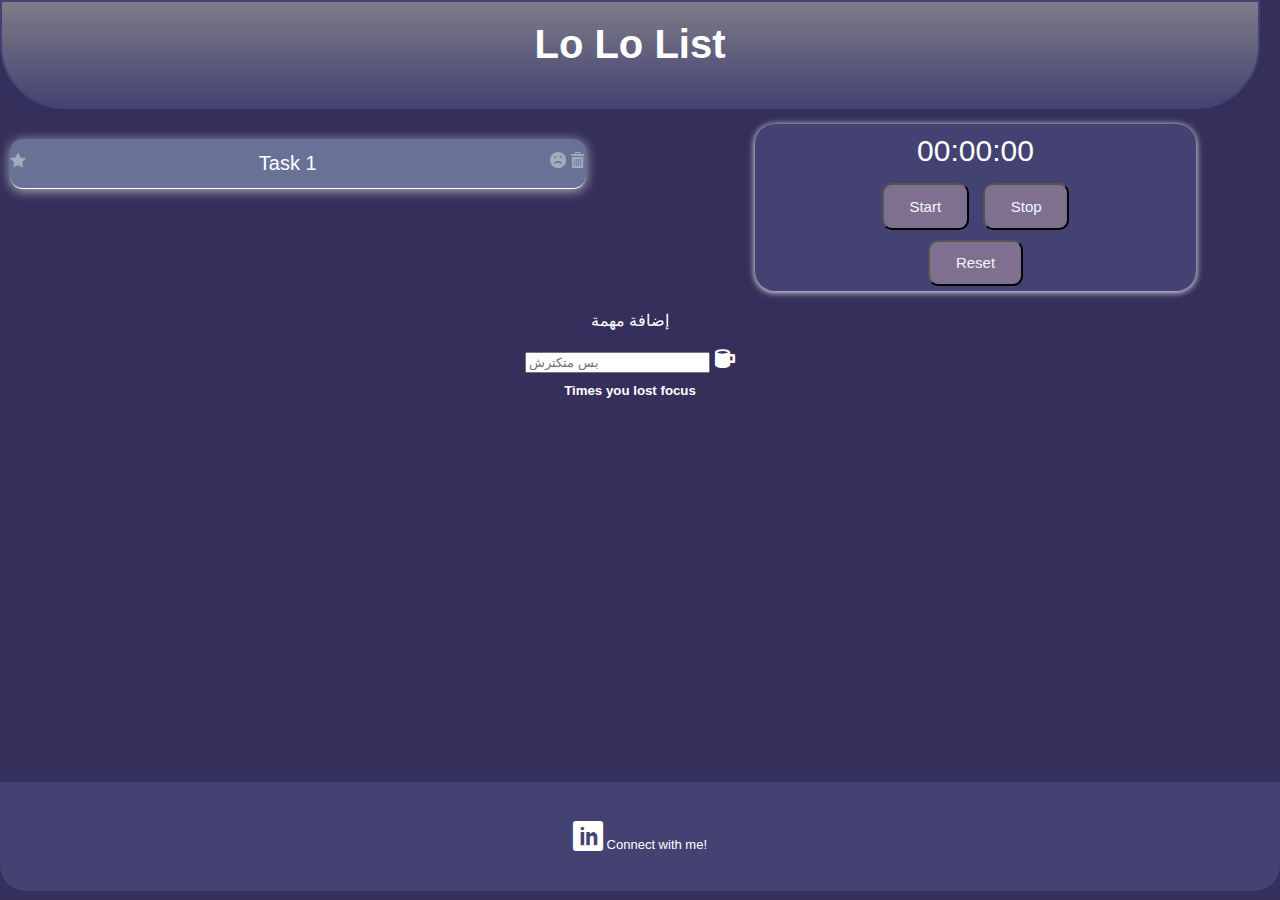
<file: index.html>
<!DOCTYPE html>
<html lang="en">
<head>
    <meta charset="UTF-8">
    <meta name="viewport" content="width=device-width, initial-scale=1.0">
    <title>ToDoList</title>
    <link rel="stylesheet" href="./icomoon/icomoon/style.css">
    <link rel="stylesheet" href="./style.css">
    
    <script defer src="./main.js"> </script>
    

</head>

<body>
  
<header><h1>Lo Lo List</h1>

</header>
<div class="main">
<section  class="Task">
<div class="task">
    <span class="icon-star-full icon"></span>
<p>Task 1</p>
<div>
<span class="icon-sad2 icon" ></span>
<!-- <span class="icon-wink2 icon"> </span> -->
<span class="icon-bin icon"> </span>
</div>

</div>

<!-- <div class="task">
<span class="icon-star-full icon"></span>
<p>Task 2</p>
<div>
<span class="icon-sad2 icon" ></span>
<span class="icon-wink2 icon"> </span>
<span class="icon-heart icon"> </span>
</div> -->

</section>
 
<section class="stop">
  <style>
    body { text-align: center; font-family: Arial; margin-right: 20px; ;}
    #display { font-size: 30px; margin: 10px; }
    button { font-size: 15px; color: aliceblue; padding: 1vw 2vw; margin: 5px; border-radius: 10px 10px; background-color: rgb(128, 112, 143);}
  </style>


  <div id="display">00:00:00</div>
  <button id="start"onclick="start()">Start</button>
  <button id="stop" onclick="stop()">Stop</button>
  <br>
  <button onclick="reset()">Reset</button>

  

  




</section>

</div>



<!-- <span class="icon-heart"> </span> -->

</div>

  
  <h1 id="msg">Was that really worth it?😏 </h1>
  <h1 id="msg2" lang="ar">💪❤️احرص على ما ينفعك واستعن بالله ولا تعجز</h1>
 
 <form>
    إضافة مهمة
<br> <br>
 <input value="" type="text" placeholder="بس متكترش">
 <button class="icon-mug"></button>

 </form>
 <h5 id="focus">Times you lost focus</h5>
<h3 id="howmany"></h3>

<footer>
<a  href="https://www.linkedin.com/in/%D8%A2%D9%84%D8%A7%D8%A1-%D9%85%D9%85%D8%AF%D9%88%D8%AD-8925a433b " target="_blank"  >  <span class="icon-linkedin"></span> Connect with me!</a>
</footer>

</body>





 
</html>
</file>
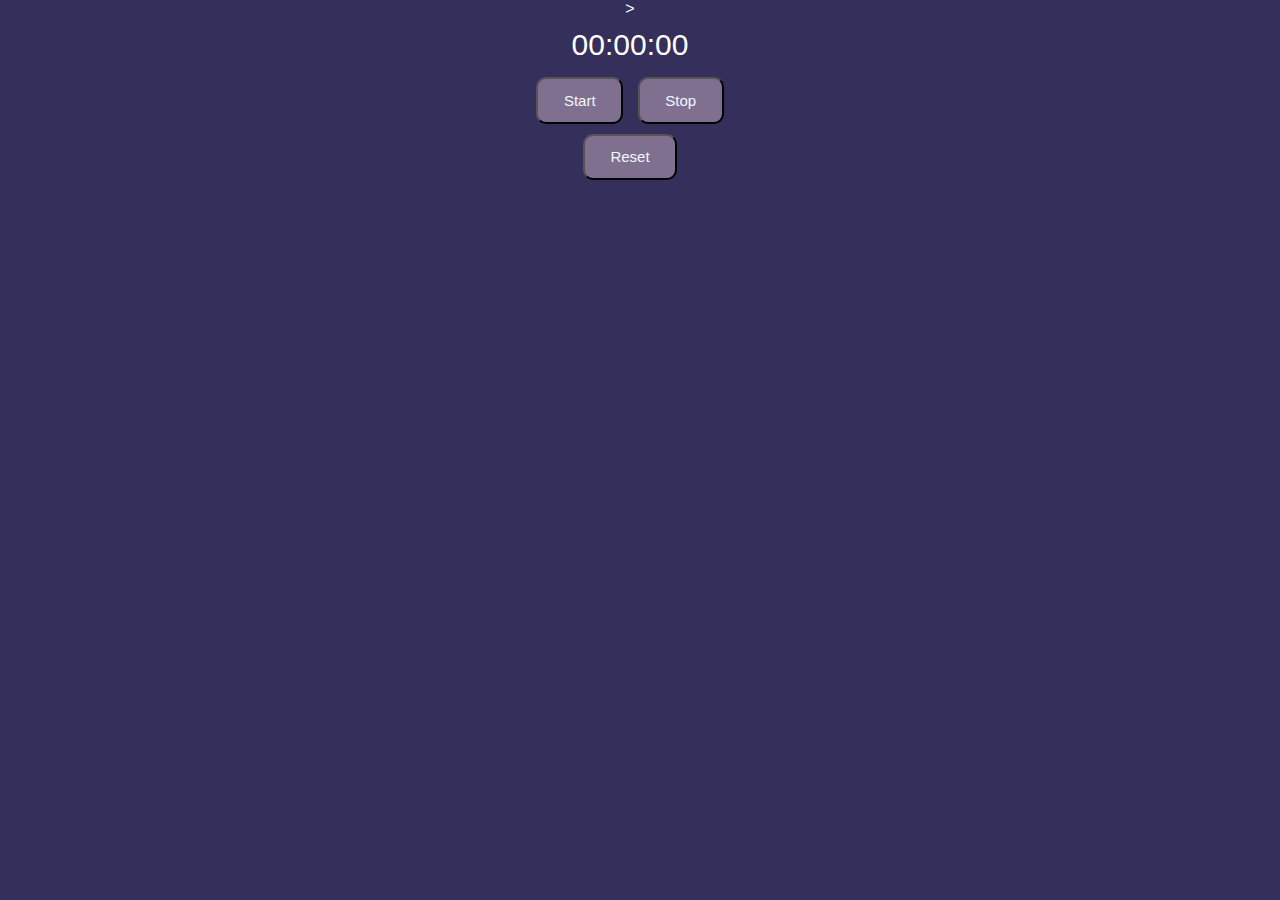
<file: ToDoProject/stop.html>
>
    <!DOCTYPE html>
<html lang="ar">
<head>
  <meta charset="UTF-8">
  <link rel="stylesheet" href="./style.css">
  <style>
    body { text-align: center; font-family: Arial; margin-right: 20px; ;
}
    #display { font-size: 30px; margin: 10px; }
    button { font-size: 15px; color: aliceblue; padding: 1vw 2vw; margin: 5px; border-radius: 10px 10px; background-color: rgb(128, 112, 143);}
  </style>
</head>
<body>

  <div id="display">00:00:00</div>
  <button onclick="start()">Start</button>
  <button id="stop" onclick="stop()">Stop</button>
  <br>
  <button onclick="reset()">Reset</button>

 
<h1 id="msg">"Was that really worth it?😏" </h1>

</body>
<script>
   let seconds = 0;
    let minutes = 0;
    let hours = 0;
    let timer = null;
    let sto=0;
    const msg=  document.getElementById("msg") 
    const stp=document.getElementById("stop");
    stp.addEventListener("click",()=>{ 
        setTimeout(()=>{ msg.style.display="block"},000) 
        setTimeout(()=>{ msg.style.display="none" },2000) 
    }
       
       )
    
    function updateDisplay() {
      let h = hours < 10 ? "0" + hours : hours;
      let m = minutes < 10 ? "0" + minutes : minutes;
      let s = seconds < 10 ? "0" + seconds : seconds;
      document.getElementById("display").textContent = `${h}:${m}:${s}`;
    }

    function tick() {
      seconds++;
      if (seconds === 60) { seconds = 0; minutes++; }
      if (minutes === 60) { minutes = 0; hours++; }
      updateDisplay();
    }

    function start() {
      if (timer === null) {
        timer = setInterval(tick, 1000);
      }
      sto=0;
    }

    function stop() {
      clearInterval(timer);
      timer = null;
      if(sto!=1)
      {document.getElementById("how many").textContent++;}
      sto=1;
       
    }

    function reset() {
      stop();
      seconds = 0; minutes = 0; hours = 0;
      updateDisplay();
      document.getElementById("how many").textContent=0;
     

    }
  </script>
</html>
</file>
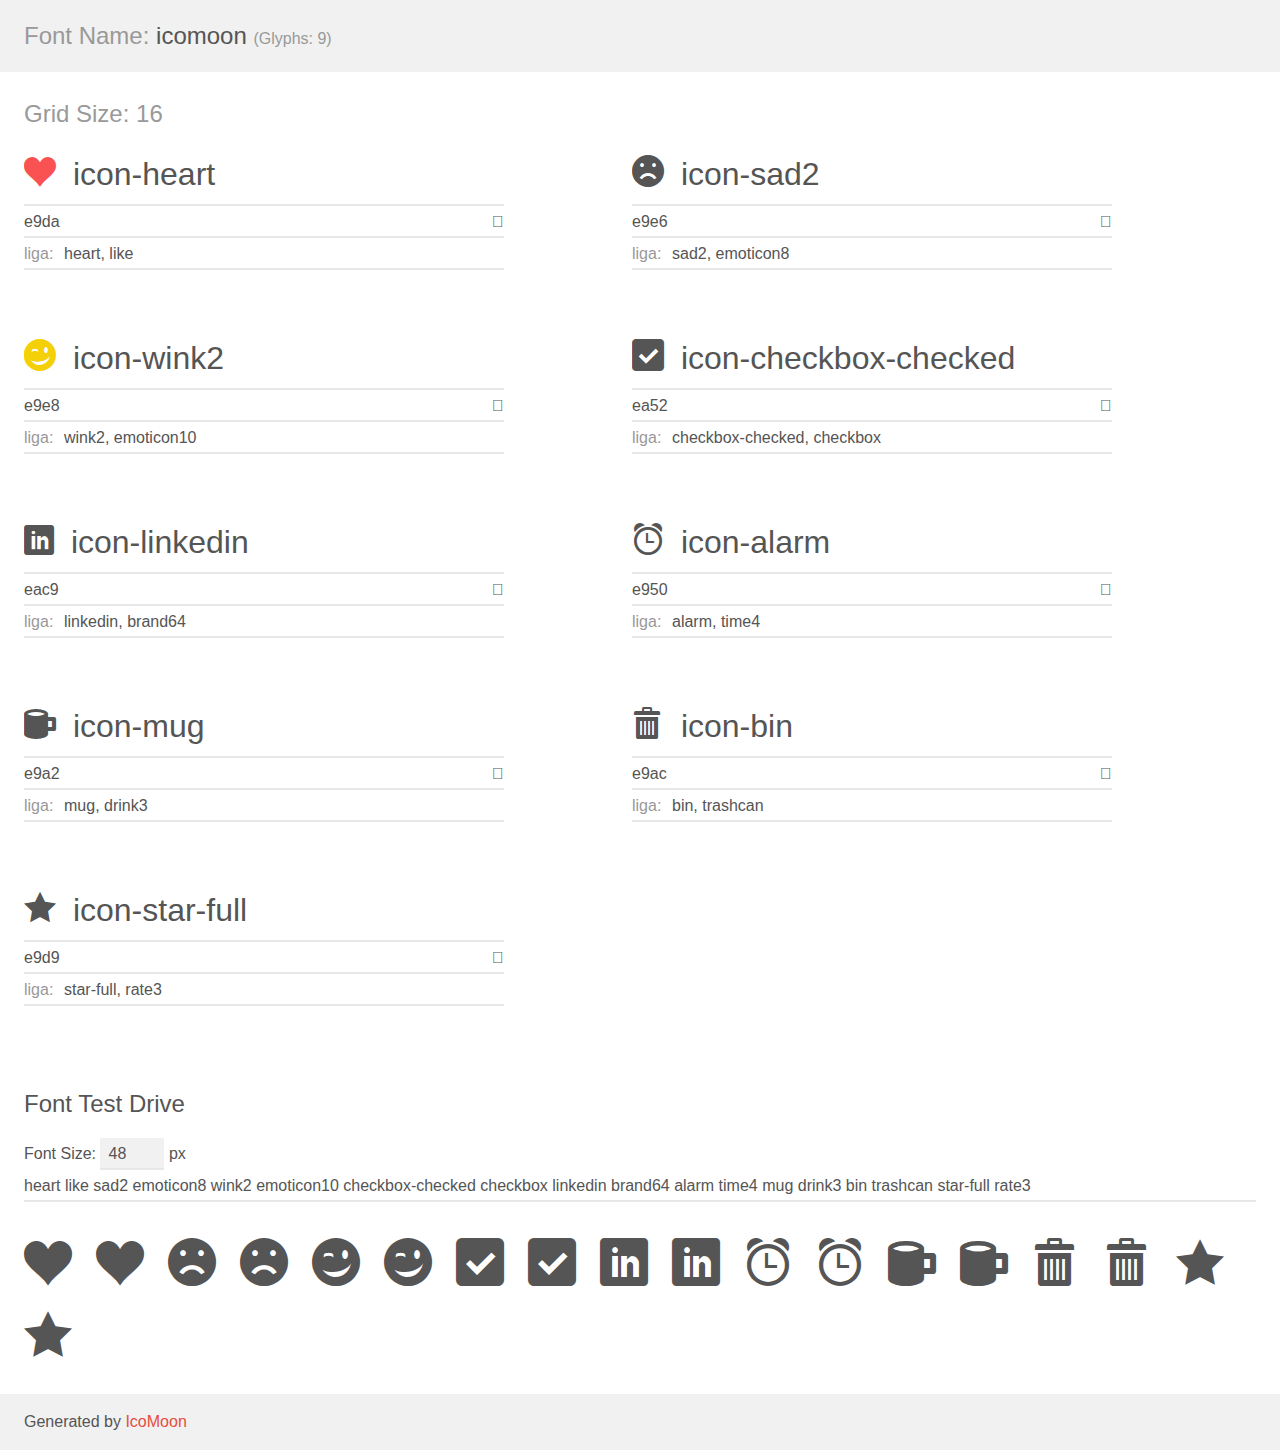
<file: icomoon/icomoon/demo.html>
<!doctype html>
<html>
<head>
    <meta charset="utf-8">
    <title>IcoMoon Demo</title>
    <meta name="description" content="An Icon Font Generated By IcoMoon.io">
    <meta name="viewport" content="width=device-width, initial-scale=1">
    <link rel="stylesheet" href="demo-files/demo.css">
    <link rel="stylesheet" href="style.css"></head>
<body>
    <div class="bgc1 clearfix">
        <h1 class="mhmm mvm"><span class="fgc1">Font Name:</span> icomoon <small class="fgc1">(Glyphs:&nbsp;9)</small></h1>
    </div>
    <div class="clearfix mhl ptl">
        <h1 class="mvm mtn fgc1">Grid Size: 16</h1>
        <div class="glyph fs1">
            <div class="clearfix bshadow0 pbs">
                <span class="icon-heart"></span>
                <span class="mls"> icon-heart</span>
            </div>
            <fieldset class="fs0 size1of1 clearfix hidden-false">
                <input type="text" readonly value="e9da" class="unit size1of2" />
                <input type="text" maxlength="1" readonly value="&#xe9da;" class="unitRight size1of2 talign-right" />
            </fieldset>
            <div class="fs0 bshadow0 clearfix hidden-false">
                <span class="unit pvs fgc1">liga: </span>
                <input type="text" readonly value="heart, like" class="liga unitRight" />
            </div>
        </div>
        <div class="glyph fs1">
            <div class="clearfix bshadow0 pbs">
                <span class="icon-sad2"></span>
                <span class="mls"> icon-sad2</span>
            </div>
            <fieldset class="fs0 size1of1 clearfix hidden-false">
                <input type="text" readonly value="e9e6" class="unit size1of2" />
                <input type="text" maxlength="1" readonly value="&#xe9e6;" class="unitRight size1of2 talign-right" />
            </fieldset>
            <div class="fs0 bshadow0 clearfix hidden-false">
                <span class="unit pvs fgc1">liga: </span>
                <input type="text" readonly value="sad2, emoticon8" class="liga unitRight" />
            </div>
        </div>
        <div class="glyph fs1">
            <div class="clearfix bshadow0 pbs">
                <span class="icon-wink2"></span>
                <span class="mls"> icon-wink2</span>
            </div>
            <fieldset class="fs0 size1of1 clearfix hidden-false">
                <input type="text" readonly value="e9e8" class="unit size1of2" />
                <input type="text" maxlength="1" readonly value="&#xe9e8;" class="unitRight size1of2 talign-right" />
            </fieldset>
            <div class="fs0 bshadow0 clearfix hidden-false">
                <span class="unit pvs fgc1">liga: </span>
                <input type="text" readonly value="wink2, emoticon10" class="liga unitRight" />
            </div>
        </div>
        <div class="glyph fs1">
            <div class="clearfix bshadow0 pbs">
                <span class="icon-checkbox-checked"></span>
                <span class="mls"> icon-checkbox-checked</span>
            </div>
            <fieldset class="fs0 size1of1 clearfix hidden-false">
                <input type="text" readonly value="ea52" class="unit size1of2" />
                <input type="text" maxlength="1" readonly value="&#xea52;" class="unitRight size1of2 talign-right" />
            </fieldset>
            <div class="fs0 bshadow0 clearfix hidden-false">
                <span class="unit pvs fgc1">liga: </span>
                <input type="text" readonly value="checkbox-checked, checkbox" class="liga unitRight" />
            </div>
        </div>
        <div class="glyph fs1">
            <div class="clearfix bshadow0 pbs">
                <span class="icon-linkedin"></span>
                <span class="mls"> icon-linkedin</span>
            </div>
            <fieldset class="fs0 size1of1 clearfix hidden-false">
                <input type="text" readonly value="eac9" class="unit size1of2" />
                <input type="text" maxlength="1" readonly value="&#xeac9;" class="unitRight size1of2 talign-right" />
            </fieldset>
            <div class="fs0 bshadow0 clearfix hidden-false">
                <span class="unit pvs fgc1">liga: </span>
                <input type="text" readonly value="linkedin, brand64" class="liga unitRight" />
            </div>
        </div>
        <div class="glyph fs1">
            <div class="clearfix bshadow0 pbs">
                <span class="icon-alarm"></span>
                <span class="mls"> icon-alarm</span>
            </div>
            <fieldset class="fs0 size1of1 clearfix hidden-false">
                <input type="text" readonly value="e950" class="unit size1of2" />
                <input type="text" maxlength="1" readonly value="&#xe950;" class="unitRight size1of2 talign-right" />
            </fieldset>
            <div class="fs0 bshadow0 clearfix hidden-false">
                <span class="unit pvs fgc1">liga: </span>
                <input type="text" readonly value="alarm, time4" class="liga unitRight" />
            </div>
        </div>
        <div class="glyph fs1">
            <div class="clearfix bshadow0 pbs">
                <span class="icon-mug"></span>
                <span class="mls"> icon-mug</span>
            </div>
            <fieldset class="fs0 size1of1 clearfix hidden-false">
                <input type="text" readonly value="e9a2" class="unit size1of2" />
                <input type="text" maxlength="1" readonly value="&#xe9a2;" class="unitRight size1of2 talign-right" />
            </fieldset>
            <div class="fs0 bshadow0 clearfix hidden-false">
                <span class="unit pvs fgc1">liga: </span>
                <input type="text" readonly value="mug, drink3" class="liga unitRight" />
            </div>
        </div>
        <div class="glyph fs1">
            <div class="clearfix bshadow0 pbs">
                <span class="icon-bin"></span>
                <span class="mls"> icon-bin</span>
            </div>
            <fieldset class="fs0 size1of1 clearfix hidden-false">
                <input type="text" readonly value="e9ac" class="unit size1of2" />
                <input type="text" maxlength="1" readonly value="&#xe9ac;" class="unitRight size1of2 talign-right" />
            </fieldset>
            <div class="fs0 bshadow0 clearfix hidden-false">
                <span class="unit pvs fgc1">liga: </span>
                <input type="text" readonly value="bin, trashcan" class="liga unitRight" />
            </div>
        </div>
        <div class="glyph fs1">
            <div class="clearfix bshadow0 pbs">
                <span class="icon-star-full"></span>
                <span class="mls"> icon-star-full</span>
            </div>
            <fieldset class="fs0 size1of1 clearfix hidden-false">
                <input type="text" readonly value="e9d9" class="unit size1of2" />
                <input type="text" maxlength="1" readonly value="&#xe9d9;" class="unitRight size1of2 talign-right" />
            </fieldset>
            <div class="fs0 bshadow0 clearfix hidden-false">
                <span class="unit pvs fgc1">liga: </span>
                <input type="text" readonly value="star-full, rate3" class="liga unitRight" />
            </div>
        </div>
    </div>

    <!--[if gt IE 8]><!-->
    <div class="mhl clearfix mbl">
        <h1>Font Test Drive</h1>
        <label>
            Font Size: <input id="fontSize" type="number" class="textbox0 mbm"
            min="8" value="48" />
            px
        </label>
        <input id="testText" type="text" class="phl size1of1 mvl"
        placeholder="Type some text to test..." value="heart like sad2 emoticon8 wink2 emoticon10 checkbox-checked checkbox linkedin brand64 alarm time4 mug drink3 bin trashcan star-full rate3"/>
        <div id="testDrive" class="icon-" style="font-family: icomoon">heart like sad2 emoticon8 wink2 emoticon10 checkbox-checked checkbox linkedin brand64 alarm time4 mug drink3 bin trashcan star-full rate3&nbsp;
        </div>
    </div>
    <!--<![endif]-->
    <div class="bgc1 clearfix">
        <p class="mhl">Generated by <a href="https://icomoon.io/app">IcoMoon</a></p>
    </div>
    <script src="liga.js"></script>
    <script src="demo-files/demo.js"></script>
</body>
</html>
</file>
<file: icomoon/icomoon/style.css>
@font-face {
  font-family: 'icomoon';
  src:  url('fonts/icomoon.eot?cx8lo8');
  src:  url('fonts/icomoon.eot?cx8lo8#iefix') format('embedded-opentype'),
    url('fonts/icomoon.ttf?cx8lo8') format('truetype'),
    url('fonts/icomoon.woff?cx8lo8') format('woff'),
    url('fonts/icomoon.svg?cx8lo8#icomoon') format('svg');
  font-weight: normal;
  font-style: normal;
  font-display: block;
}

[class^="icon-"], [class*=" icon-"] {
  /* use !important to prevent issues with browser extensions that change fonts */
  font-family: 'icomoon' !important;
  speak: never;
  font-style: normal;
  font-weight: normal;
  font-variant: normal;
  text-transform: none;
  line-height: 1;
  
  /* Enable Ligatures ================ */
  letter-spacing: 0;
  -webkit-font-feature-settings: "liga";
  -moz-font-feature-settings: "liga=1";
  -moz-font-feature-settings: "liga";
  -ms-font-feature-settings: "liga" 1;
  font-feature-settings: "liga";
  -webkit-font-variant-ligatures: discretionary-ligatures;
  font-variant-ligatures: discretionary-ligatures;

  /* Better Font Rendering =========== */
  -webkit-font-smoothing: antialiased;
  -moz-osx-font-smoothing: grayscale;
}

.icon-heart:before {
  content: "\e9da";
  color: rgb(250, 82, 82);
}
.icon-sad2:before {
  content: "\e9e6";
}
.icon-wink2:before {
  content: "\e9e8";
  color: rgb(243, 208, 7);
  opacity: 1;
}
.icon-checkbox-checked:before {
  content: "\ea52";
}
.icon-linkedin:before {
  content: "\eac9";
  font-size: 30px;
 }
.icon-alarm:before {
  content: "\e950";
}
.icon-mug:before {
  content: "\e9a2";
}
.icon-bin:before {
  content: "\e9ac";
}
.icon-star-full:before {
  content: "\e9d9";
}
</file>
<file: style.css>
*{
    font-family: Tahoma, sans-serif;


    margin: 0%;
}

body{

    
  background-color: #352f5b;
  color:#fff;
}
h1{
    text-align: center; /* لجعل الكلام في النصف*/
    font-size: 40px;
    margin-top: 20px;
    margin-bottom: 40px;
    /*margin: auto = لتوسيط divات أو عناصر block نفسها. 
text-align: center = لتوسيط النصوص أو العناصر inline اللي جوا العنصر.*/
}

p{
    font-size: 20px;
}
footer{
    background-color: #444272;
    border-radius: 0vw 0vw 2vw 2vw;
      text-align: center;
      margin-top: 30vw;
      width: 100vw;
      padding-top: 3vw;
      padding-bottom: 3vw;
}
a{
    
    color: #fff;
    text-decoration: none; /*لالغاء الخط اللي تحت اللنك*/
    font-size: 13px;
 
}
.icon-mug{
  all: unset; 
  font-size: 20px;
 
}
.icon-mug:hover{
font-size: 30px;
transform: .4s;
cursor: pointer;
}
.icon{
     opacity: 0.4;
     /*الشفافية*/
}
.icon-wink2{
  opacity: 1;
}
.icon:hover{
font-size: 25px;
transition: .4s;
cursor: pointer;
}
.icon-star-full:hover,.icon-sad2:hover,.icon-wink2:hover{
color:  rgb(255, 208, 0);
opacity: 1;
}
.icon-bin:hover{
  color: #fff;
  opacity:1;
}
header{

    border:2px solid  #444272;
     border-radius: 0vw 0vw 5vw 5vw;
      background-color: #444272;
       background: linear-gradient(to top, #444272, rgb(134, 131, 141,0.9));
}

form {
 
  margin-top: 20px;
  margin-left: auto;
  margin-right: auto;
  width: 40vw; /* لازم يكون فيه عرض محدد */

}
.stop{
  
  height: 35%; width:35%; 
  border-radius: 20px;
  margin-top: 15px;
  margin-right: 5vw;
box-shadow:0px 1px 7px #fff;
 background-color: #444272;
  
}

.task{
  border: 2px solid #fff ;
  margin-top: 30px;
  margin-bottom: 20px;
  /* margin-left: auto;
  margin-right: auto; */

     /*  والمارجن علشان اخليها في النصفvw علشان ياخد من حجم المتصفح*/
     /*  خلي بالك لازم يكون فيه عرض محدد علشان يشتغلوا هو علشان يخلي العنصر في المنتصف بيعمل مارجن ليفت ورايت اوتو */
    width: 45vw;
    padding-top:1vw;
    padding-bottom: 1vw;
    border-radius: 1vw ;
   background-color: rgba(180, 214, 241, 0.4); /* نفس اللون لكن شفاف */
    border: none;
    backdrop-filter: blur(4x); /* ضباب */
  -webkit-backdrop-filter: blur(10px); /* للمتصفحات القديمة */
   box-shadow:0 2px 12px #aeb2b6;
   border-bottom: .5px solid #fff;
   display: flex;
   justify-content:space-between; 
   /*علشان يخليهم على محور اكس وبينهم مسافة*/
     text-align: center;
     margin-left: 10px;
}

.main{

  display: flex;
  justify-content: space-between;
  
}
#msg,#msg2{
      display: none; 
      background: #4caf50;
      color: white;
      padding: 10px;
      border-radius: 5px;
      margin-top: 10px;
      width: fit-content;
      font-size: 5vw;
}
#focus{
  margin-left: 0vw;
  margin-top: 10px
}
#howmany{
  margin-left: 0vw;
}
.dn{
  display: none;
}
.icon-heart:hover{
  font-size: 25px;
}
.orange{
  color: #ffbb00;
  opacity: 1;
 
}
</file>
<file: ToDoProject/style.css>
*{
    font-family: Tahoma, sans-serif;


    margin: 0%;
}

body{

    
  background-color: #352f5b;
  color:#fff;
}
h1{
    text-align: center; /* لجعل الكلام في النصف*/
    font-size: 40px;
    margin-top: 20px;
    margin-bottom: 40px;
    /*margin: auto = لتوسيط divات أو عناصر block نفسها. 
text-align: center = لتوسيط النصوص أو العناصر inline اللي جوا العنصر.*/
}

p{
    font-size: 20px;
}
footer{
    background-color: #444272;
    border-radius: 0vw 0vw 2vw 2vw;
      text-align: center;
      margin-top: 30vw;
      width: 100vw;
      padding-top: 3vw;
      padding-bottom: 3vw;
}
a{
    
    color: #fff;
    text-decoration: none; /*لالغاء الخط اللي تحت اللنك*/
    font-size: 13px;
 
}
.icon-mug{
  all: unset; 
  font-size: 20px;
 
}
.icon-mug:hover{
font-size: 30px;
transform: .4s;
cursor: pointer;
}
.icon{
     opacity: 0.4;
     /*الشفافية*/
}
.icon-wink2{
  opacity: 1;
}
.icon:hover{
font-size: 25px;
transition: .4s;
cursor: pointer;
}
.icon-star-full:hover,.icon-sad2:hover,.icon-wink2:hover{
color:  rgb(255, 208, 0);
opacity: 1;
}
.icon-bin:hover{
  color: #fff;
  opacity:1;
}
header{

    border:2px solid  #444272;
     border-radius: 0vw 0vw 5vw 5vw;
      background-color: #444272;
       background: linear-gradient(to top, #444272, rgb(134, 131, 141,0.9));
}

form {
 
  margin-top: 20px;
  margin-left: auto;
  margin-right: auto;
  width: 40vw; /* لازم يكون فيه عرض محدد */

}
.stop{
  
  height: 35%; width:35%; 
  border-radius: 20px;
  margin-top: 15px;
  margin-right: 5vw;
box-shadow:0px 1px 7px #fff;
 background-color: #444272;
  
}

.task{
  border: 2px solid #fff ;
  margin-top: 30px;
  margin-bottom: 20px;
  /* margin-left: auto;
  margin-right: auto; */

     /*  والمارجن علشان اخليها في النصفvw علشان ياخد من حجم المتصفح*/
     /*  خلي بالك لازم يكون فيه عرض محدد علشان يشتغلوا هو علشان يخلي العنصر في المنتصف بيعمل مارجن ليفت ورايت اوتو */
    width: 45vw;
    padding-top:1vw;
    padding-bottom: 1vw;
    border-radius: 1vw ;
   background-color: rgba(180, 214, 241, 0.4); /* نفس اللون لكن شفاف */
    border: none;
    backdrop-filter: blur(4x); /* ضباب */
  -webkit-backdrop-filter: blur(10px); /* للمتصفحات القديمة */
   box-shadow:0 2px 12px #aeb2b6;
   border-bottom: .5px solid #fff;
   display: flex;
   justify-content:space-between; 
   /*علشان يخليهم على محور اكس وبينهم مسافة*/
     text-align: center;
     margin-left: 10px;
}

.main{

  display: flex;
  justify-content: space-between;
  
}
#msg,#msg2{
      display: none; 
      background: #4caf50;
      color: white;
      padding: 10px;
      border-radius: 5px;
      margin-top: 10px;
      width: fit-content;
      font-size: 5vw;
}
#focus{
  margin-left: 0vw;
  margin-top: 10px
}
#howmany{
  margin-left: 0vw;
}
.dn{
  display: none;
}
.icon-heart:hover{
  font-size: 25px;
}
.orange{
  color: #ffbb00;
  opacity: 1;
 
}
</file>
<file: icomoon/icomoon/demo-files/demo.css>
body {
  padding: 0;
  margin: 0;
  font-family: sans-serif;
  font-size: 1em;
  line-height: 1.5;
  color: #555;
  background: #fff;
}
h1 {
  font-size: 1.5em;
  font-weight: normal;
}
small {
  font-size: .66666667em;
}
a {
  color: #e74c3c;
  text-decoration: none;
}
a:hover, a:focus {
  box-shadow: 0 1px #e74c3c;
}
.bshadow0, input {
  box-shadow: inset 0 -2px #e7e7e7;
}
input:hover {
  box-shadow: inset 0 -2px #ccc;
}
input, fieldset {
  font-family: sans-serif;
  font-size: 1em;
  margin: 0;
  padding: 0;
  border: 0;
}
input {
  color: inherit;
  line-height: 1.5;
  height: 1.5em;
  padding: .25em 0;
}
input:focus {
  outline: none;
  box-shadow: inset 0 -2px #449fdb;
}
.glyph {
  font-size: 16px;
  width: 15em;
  padding-bottom: 1em;
  margin-right: 4em;
  margin-bottom: 1em;
  float: left;
  overflow: hidden;
}
.liga {
  width: 80%;
  width: calc(100% - 2.5em);
}
.talign-right {
  text-align: right;
}
.talign-center {
  text-align: center;
}
.bgc1 {
  background: #f1f1f1;
}
.fgc1 {
  color: #999;
}
.fgc0 {
  color: #000;
}
p {
  margin-top: 1em;
  margin-bottom: 1em;
}
.mvm {
  margin-top: .75em;
  margin-bottom: .75em;
}
.mtn {
  margin-top: 0;
}
.mtl, .mal {
  margin-top: 1.5em;
}
.mbl, .mal {
  margin-bottom: 1.5em;
}
.mal, .mhl {
  margin-left: 1.5em;
  margin-right: 1.5em;
}
.mhmm {
  margin-left: 1em;
  margin-right: 1em;
}
.mls {
  margin-left: .25em;
}
.ptl {
  padding-top: 1.5em;
}
.pbs, .pvs {
  padding-bottom: .25em;
}
.pvs, .pts {
  padding-top: .25em;
}
.unit {
  float: left;
}
.unitRight {
  float: right;
}
.size1of2 {
  width: 50%;
}
.size1of1 {
  width: 100%;
}
.clearfix:before, .clearfix:after {
  content: " ";
  display: table;
}
.clearfix:after {
  clear: both;
}
.hidden-true {
  display: none;
}
.textbox0 {
  width: 3em;
  background: #f1f1f1;
  padding: .25em .5em;
  line-height: 1.5;
  height: 1.5em;
}
#testDrive {
  display: block;
  padding-top: 24px;
  line-height: 1.5;
}
.fs0 {
  font-size: 16px;
}
.fs1 {
  font-size: 32px;
}
</file>
